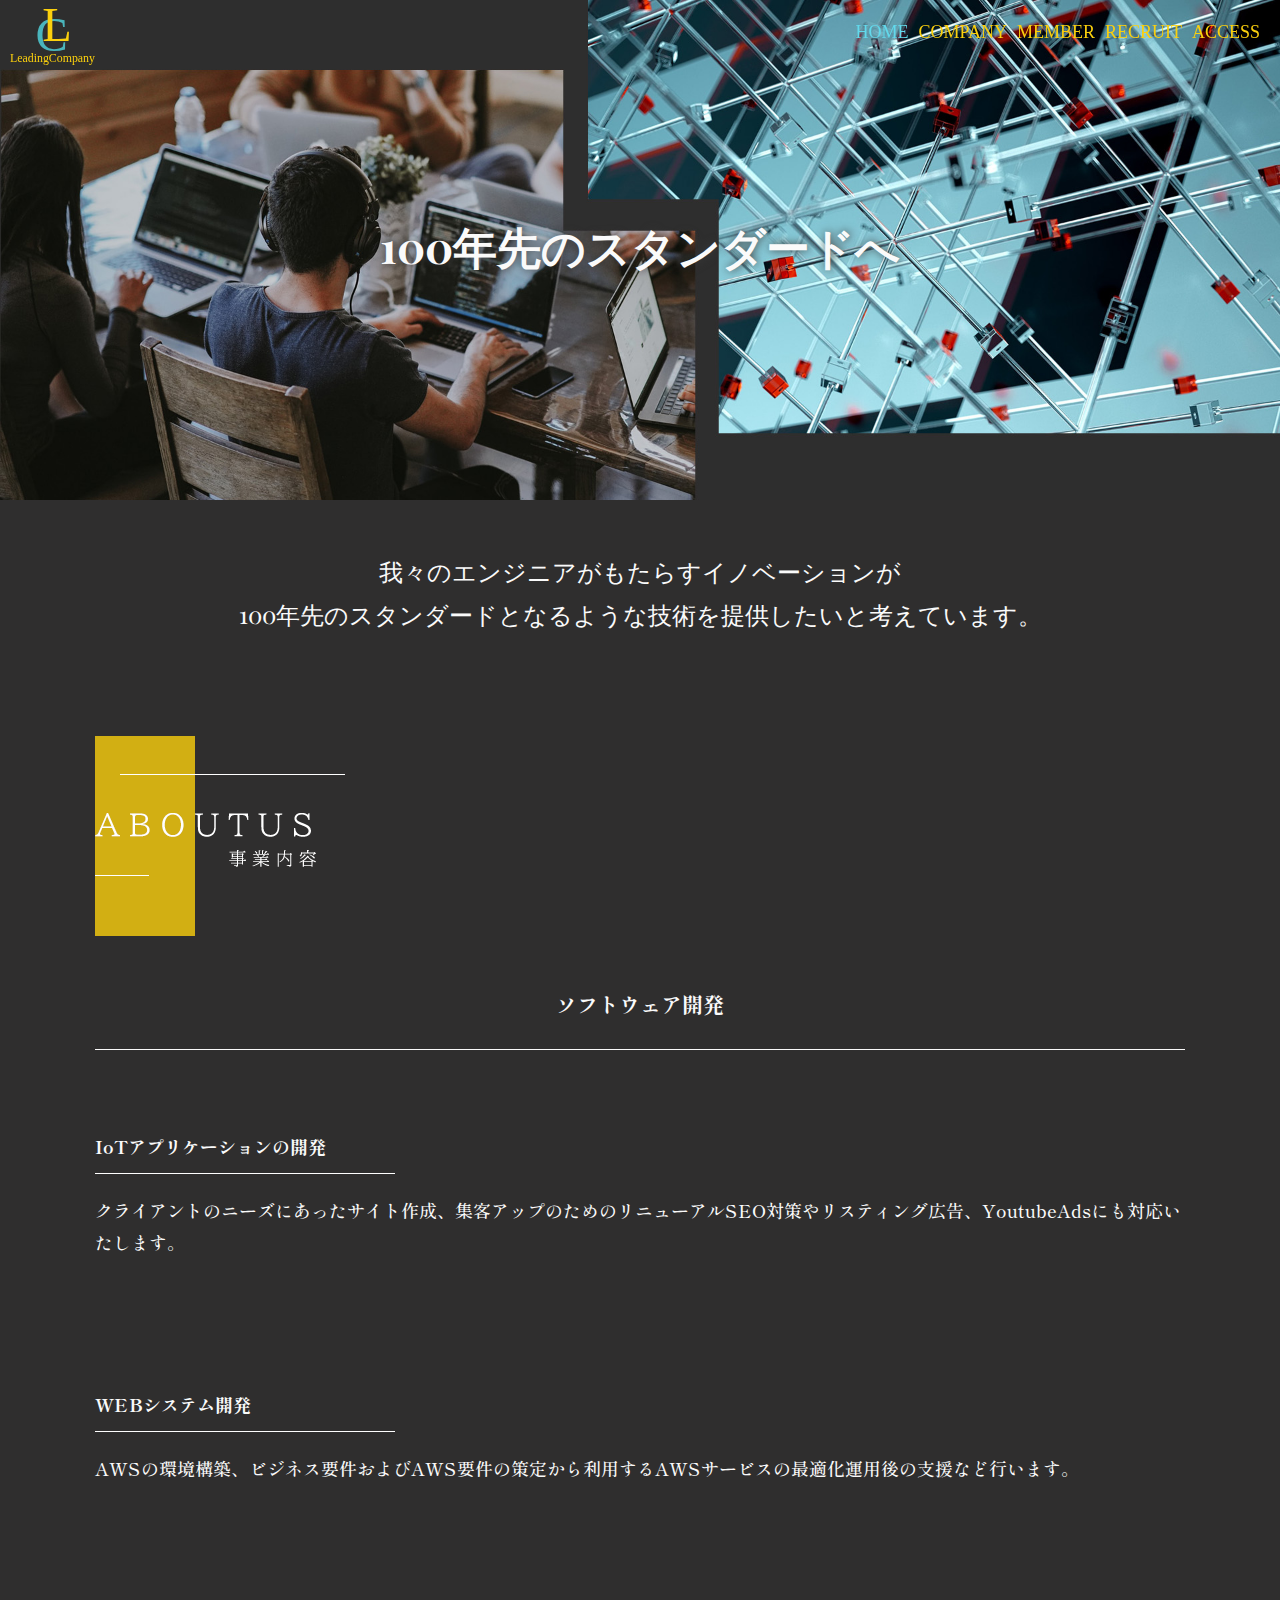
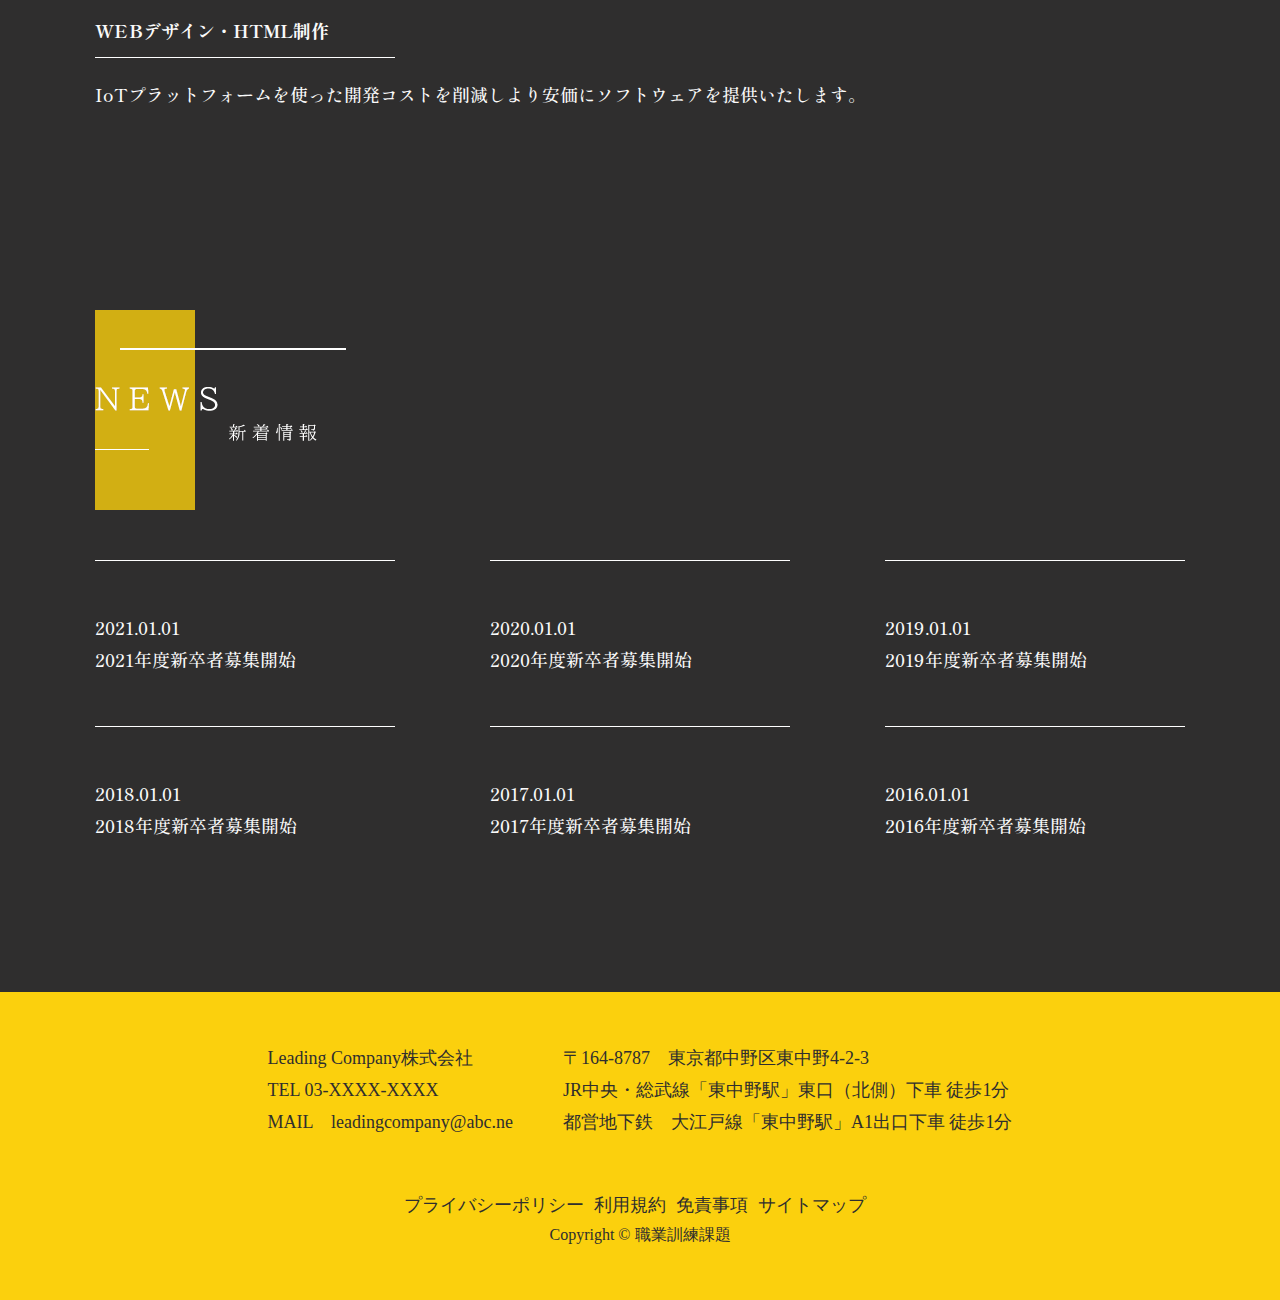
<file: index.html>
<!doctype html>
<html>
<head>
<meta charset="utf-8">
<meta name="viewport" content="width=device-width, initial-scale=1">
<title>leadingcompany</title>
<link href="style.css" rel="stylesheet" type="text/css">

<!-- h1テキスト -->
<link rel="preconnect" href="https://fonts.googleapis.com">
<link rel="preconnect" href="https://fonts.gstatic.com" crossorigin>
<link href="https://fonts.googleapis.com/css2?family=Playfair+Display:ital,wght@0,400..900;1,400..900&display=swap" rel="stylesheet">

<!-- メインテキスト -->
<link rel="preconnect" href="https://fonts.googleapis.com">
<link rel="preconnect" href="https://fonts.gstatic.com" crossorigin>
<link href="https://fonts.googleapis.com/css2?family=Shippori+Mincho:wght@500;600&display=swap" rel="stylesheet">

</head>

<body>
<header class="header">
        <h1><a href="index.html">
                <div class="logo"><img src="img/logo.svg" width="88" height="50" alt=""/></div>
        </a>
        </h1>
        <div class="nav-button">
                <span></span>
                <span></span>
                <span></span>
            </div>
       <nav>
                <ul class="menu">
                        <li class="current"><a href="index.html">HOME</a></li>
                        <li><a href="company.html">COMPANY</a></li>
                        <li><a href="member.html">MEMBER</a></li>
                        <li><a href="recruit.html">RECRUIT</a></li>
                        <li><a href="#footer">ACCESS</a></li>
                </ul>
        </nav>

</header>
<main>
        <div class="mv">
                <img class="mainimage" src="img/mv-main.jpg" width="1920" height="750" alt=""/>
                <h1>100年先のスタンダードへ</h1>
        </div>

        <div class="maintext">
                <p>我々のエンジニアがもたらすイノベーションが<br>
                100年先のスタンダードとなるような技術を提供したいと考えています。</p>
        </div>

        <div class="inner">
                <section class="sec1" id="sec1">
                        <h2><img src="img/aboutous.png" width="250" height="200" alt="ABOUTUS"/></h2>
                        
                                <h3>ソフトウェア開発</h3>
                                <div class="box">
                                        <h4>IoTアプリケーションの開発</h4>
                                        <p>クライアントのニーズにあったサイト作成、集客アップのためのリニューアルSEO対策やリスティング広告、YoutubeAdsにも対応いたします。</p>
                                </div>
                                <div class="box">
                                        <h4>WEBシステム開発</h4>
                                        <p>AWSの環境構築、ビジネス要件およびAWS要件の策定から利用するAWSサービスの最適化運用後の支援など行います。</p>
                                </div>
                                <div class="box">
                                        <h4>WEBデザイン・HTML制作</h4>
                                        <p>IoTプラットフォームを使った開発コストを削減しより安価にソフトウェアを提供いたします。</p>
                                </div>
                       
                </section>
                <section class="sec2" id="sec2">
                        <h2><img src="img/news.png" width="251" height="200" alt="NEWS"/></h2>
                        <dl>
                                <div class="box-area">
                                        <div class="box">
                                                <dt>2021.01.01</dt>
                                                <dd>2021年度新卒者募集開始</dd>
                                        </div>
                                        <div class="box">
                                                <dt>2020.01.01</dt>
                                                <dd>2020年度新卒者募集開始</dd>
                                        </div>
                                        <div class="box">
                                                <dt>2019.01.01</dt>
                                                <dd>2019年度新卒者募集開始</dd>
                                        </div>
                                        <div class="box">
                                                <dt>2018.01.01</dt>
                                                <dd>2018年度新卒者募集開始</dd>
                                        </div>
                                        <div class="box">
                                                <dt>2017.01.01</dt>
                                                <dd>2017年度新卒者募集開始</dd>
                                        </div>
                                        <div class="box">
                                                <dt>2016.01.01</dt>
                                                <dd>2016年度新卒者募集開始</dd>
                                        </div>
                                </div>
                        </dl>
                </section>
        </div>
</main>
<footer id="footer">
        <div class="box-area">
                <div class="box">
                        <p>Leading Company株式会社</p>
                        <p>TEL 03-XXXX-XXXX</p>
                        <p>MAIL　leadingcompany@abc.ne                </p>
                </div>
                <div class="box">
                        <p>〒164-8787　東京都中野区東中野4-2-3</p>
                        <p>JR中央・総武線「東中野駅」東口（北側）下車 徒歩1分</p>
                        <p>都営地下鉄　大江戸線「東中野駅」A1出口下車 徒歩1分        </p>
                </div>
        </div>
            
    
        <nav>
                <ul>
                        <li><a href="#">プライバシーポリシー</a></li>
                        <li><a href="#">利用規約</a></li>
                        <li><a href="#">免責事項</a></li>
                        <li><a href="#">サイトマップ</a></li>
               
        </ul>
        </nav>
        <p class="copyright">Copyright © 職業訓練課題</p>
        
</footer>

<script type="text/javascript" src="js/jquery-3.7.1.min.js"></script>
<script>
         //スクロールメニュー
     $(window).scroll(function() {
    if ($(window).scrollTop() > 100) {
        $('.header').addClass('sticky');
    } else {
        $('.header').removeClass('sticky');
    }
});

  $(function(){
    //.nav-buttonをクッリクしたときの設定
    $(".nav-button").on("click",function(){
      $("body").toggleClass("menu-open");
    });

    $(document).on("click",".menu-open nav a",function(){
      $(".nav-button").trigger("click");
    });
  });
</script>

</body>
</html>
</file>
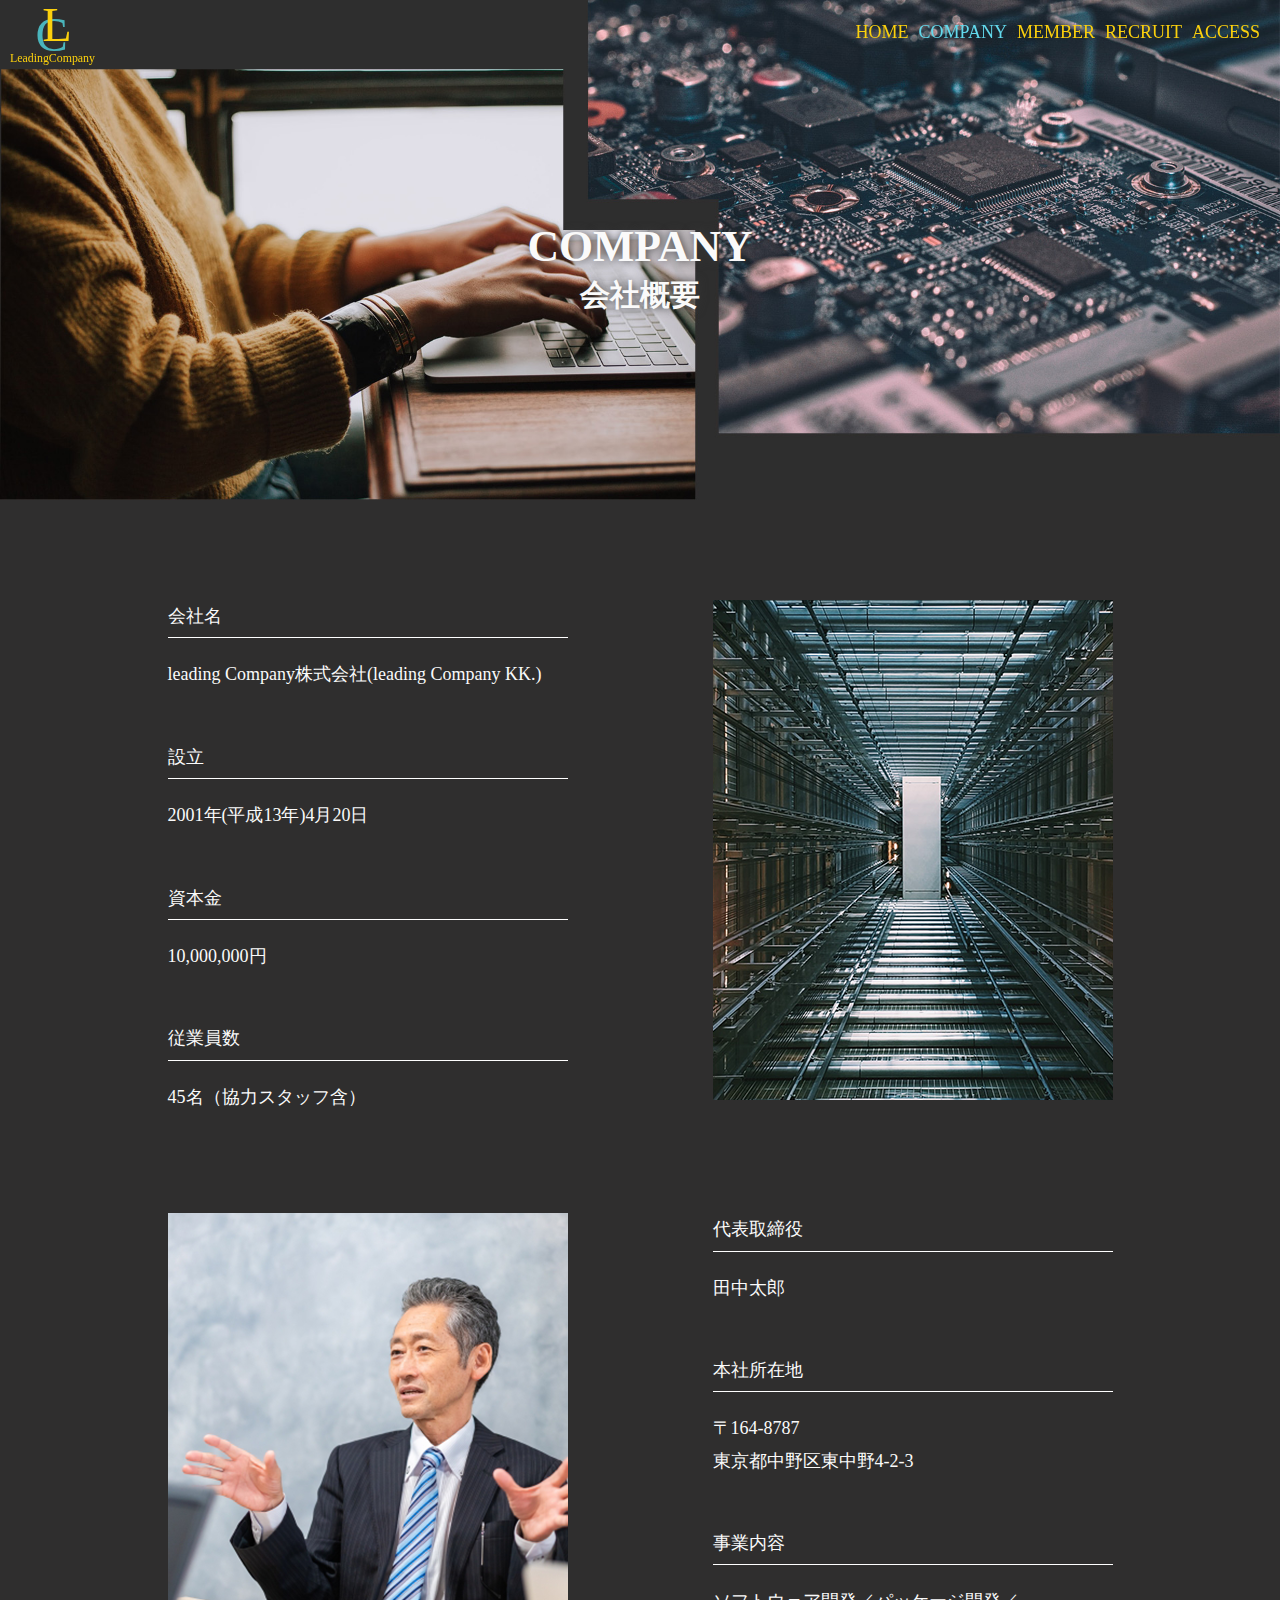
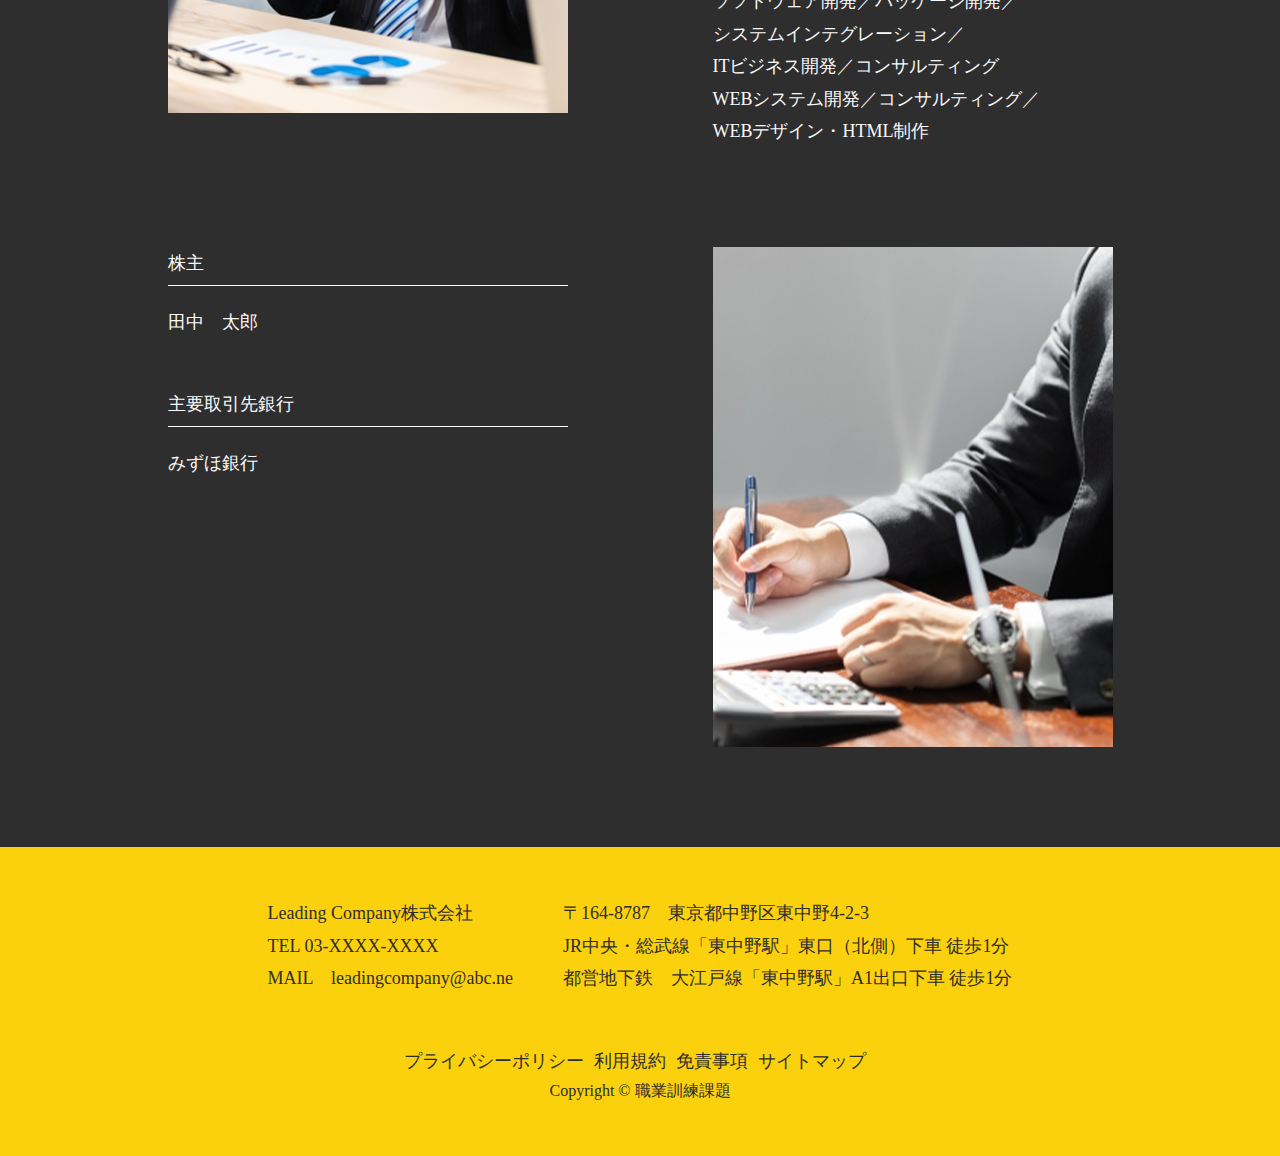
<file: company.html>
<!doctype html>
<html>
<head>
<meta charset="utf-8">
<meta name="viewport" content="width=device-width, initial-scale=1">
<title>company|leadingcompany</title>
<link href="style.css" rel="stylesheet" type="text/css">
</head>

<body>
<header class="header">
        <h1><a href="index.html">
                <div class="logo"><img src="img/logo.svg" width="88" height="50" alt=""/></div>
        </a>
        </h1>
    
    <div class="nav-button">
        <span></span>
        <span></span>
        <span></span>
    </div>
    
        <nav>
                <ul class="menu">
                        <li><a href="index.html">HOME</a></li>
                        <li class="current"><a href="company.html">COMPANY</a></li>
                        <li><a href="member.html">MEMBER</a></li>
                        <li><a href="recruit.html">RECRUIT</a></li>
                        <li><a href="#footer">ACCESS</a></li>
                </ul>
        </nav>
</header>
<main>
        <div class="mv">
                <img src="img/mv-copany.jpg" width="1920" height="750" alt=""/>
                <h1>COMPANY<br><span class="text-small">会社概要</span></h1>
        </div>
        
        <div class="inner">
                <section class="company">
<div class="box">
        <dl>
                                <div class="text">
                                        <dt>会社名</dt>
                                        <dd>leading Company株式会社(leading Company KK.)</dd>
                                        <dt>設立</dt>
                                        <dd>2001年(平成13年)4月20日</dd>
                                        <dt>資本金</dt>
                                        <dd>10,000,000円</dd>
                                        <dt>従業員数</dt>
                                        <dd>45名（協力スタッフ含）</dd>
                                </div>
    </dl>
                <p><img src="img/companyimage1.png" alt=""/></p>
        </div>

<div class="box">
                <dl>
                                <div class="text">
                                        <dt>代表取締役</dt>
                                        <dd>田中太郎</dd>
                                        <dt>本社所在地</dt>
                                        <dd>〒164-8787　<br>
                                                東京都中野区東中野4-2-3</dd>
                                        <dt>事業内容</dt>
                                        <dd>ソフトウェア開発／パッケージ開発／<br>
                                                システムインテグレーション／<br>
                                                ITビジネス開発／コンサルティング<br>
                                                WEBシステム開発／コンサルティング／<br>
                                                WEBデザイン・HTML制作</dd>
                                </div>
                </dl>
                <p><img src="img/companyimage2.png" alt=""/></p>
        </div>
<div class="box">
                <dl>
                                <div class="text">
                                        <dt>株主</dt>
                                        <dd>田中　太郎</dd>
                                        <dt>主要取引先銀行</dt>
                                        <dd>みずほ銀行</dd>
                                </div>
                </dl>
                <p><img src="img/companyimage3.png" alt=""/></p>
        </div>
</section>
        </div>
</main>
<footer id="footer">
        <div class="box-area">
                <div class="box">
                        <p>Leading Company株式会社</p>
                        <p>TEL 03-XXXX-XXXX</p>
                        <p>MAIL　leadingcompany@abc.ne                </p>
                </div>
                <div class="box">
                        <p>〒164-8787　東京都中野区東中野4-2-3</p>
                        <p>JR中央・総武線「東中野駅」東口（北側）下車 徒歩1分</p>
                        <p>都営地下鉄　大江戸線「東中野駅」A1出口下車 徒歩1分        </p>
                      
                </div>
        </div>
            
    
        <nav>
                <ul>
                        <li><a href="#">プライバシーポリシー</a></li>
                        <li><a href="#">利用規約</a></li>
                        <li><a href="#">免責事項</a></li>
                        <li><a href="#">サイトマップ</a></li>
               
        </ul>
        </nav>
        <p class="copyright">Copyright © 職業訓練課題</p>
        
</footer>

<script type="text/javascript" src="js/jquery-3.7.1.min.js"></script>
<script>
   //スクロールメニュー
   $(window).scroll(function() {
    if ($(window).scrollTop() > 100) {
        $('.header').addClass('sticky');
    } else {
        $('.header').removeClass('sticky');
    }
});

  $(function(){
    //.nav-buttonをクッリクしたときの設定
    $(".nav-button").on("click",function(){
      $("body").toggleClass("menu-open");
    });

    $(document).on("click",".menu-open nav a",function(){
      $(".nav-button").trigger("click");
    });
  });
</script>

</body>
</html>
</file>
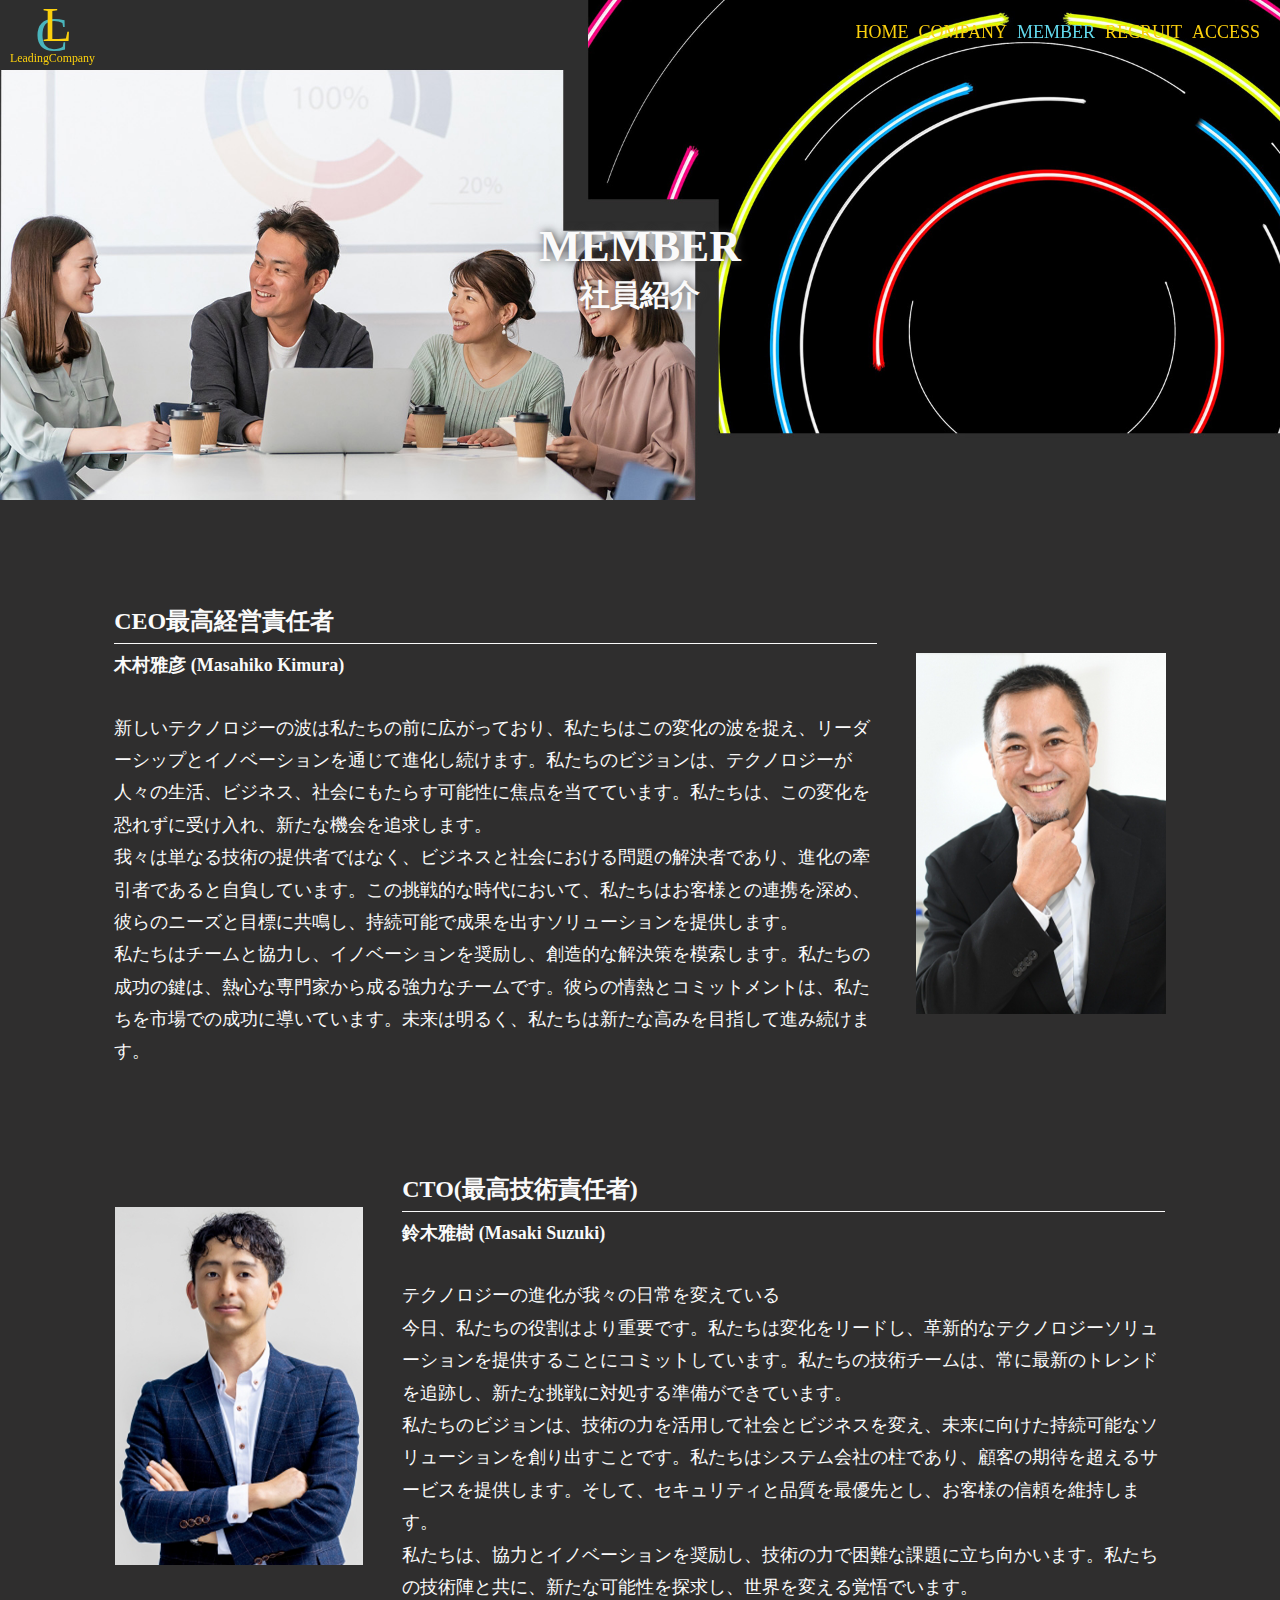
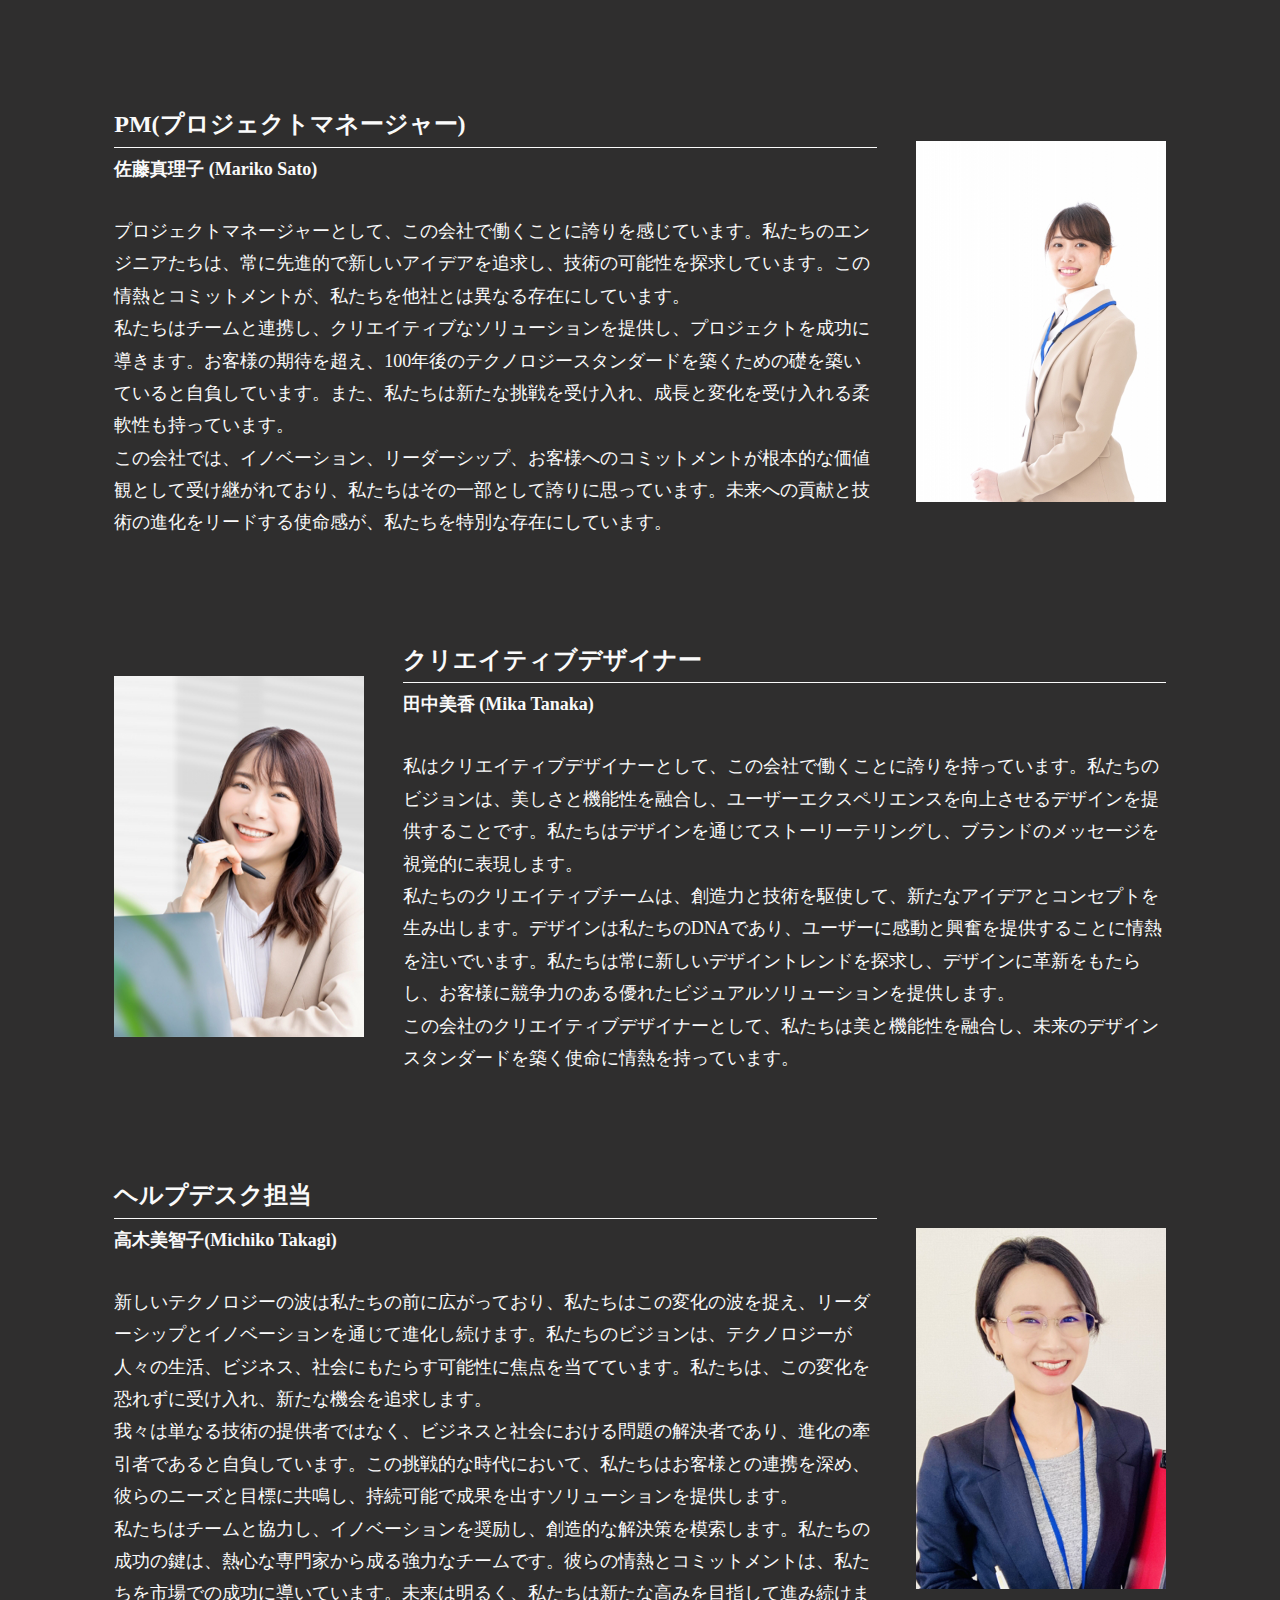
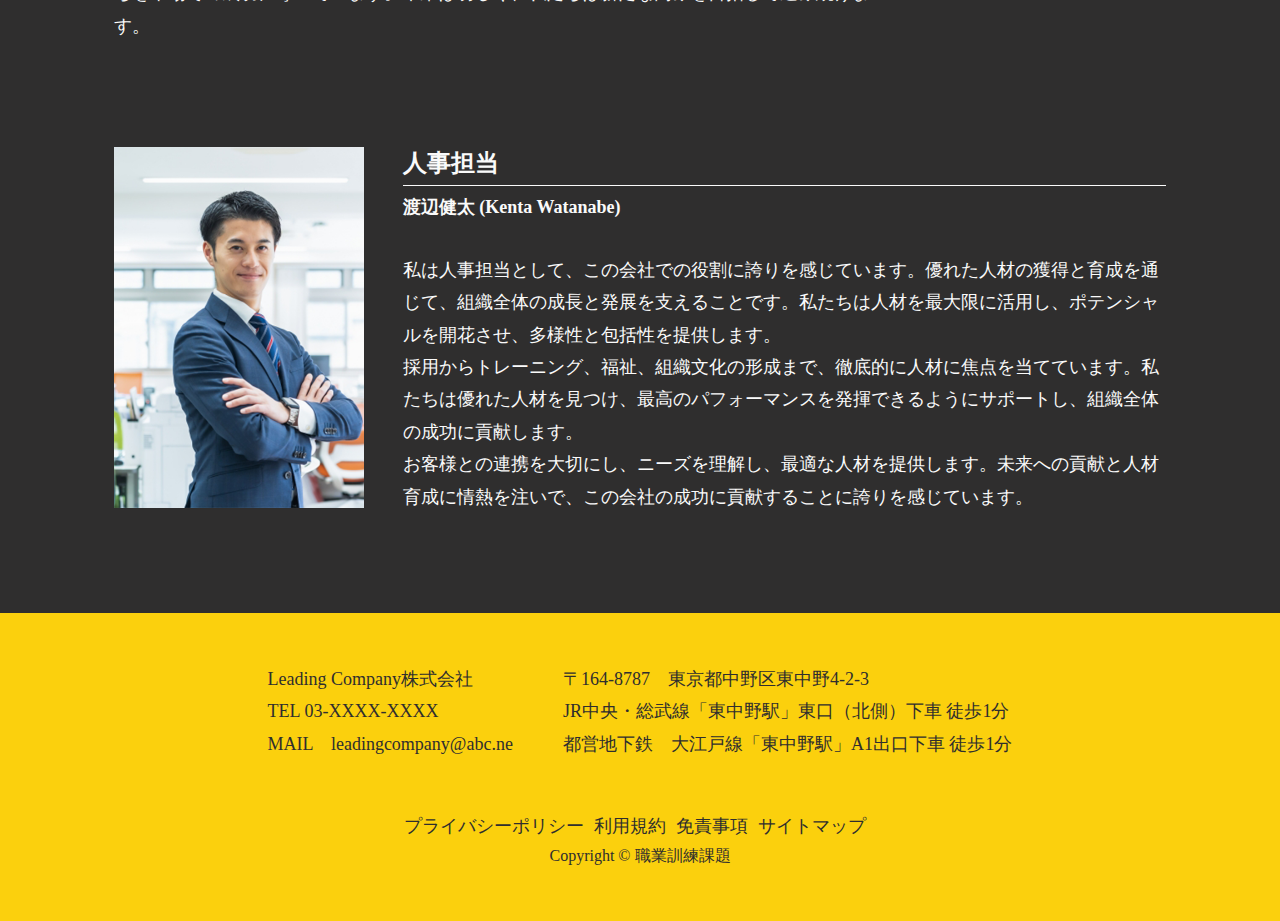
<file: member.html>
<!doctype html>
<html>
<head>
<meta charset="utf-8">
<meta name="viewport" content="width=device-width, initial-scale=1">
<title>member|leadingcompany</title>
<link href="style.css" rel="stylesheet" type="text/css">
</head>

<body>
<header class="header">
        <h1><a href="index.html">
                <div class="logo"><img src="img/logo.svg" width="88" height="50" alt=""/></div>
        </a>
        </h1>
    
    <div class="nav-button">
        <span></span>
        <span></span>
        <span></span>
    </div>
    
        <nav>
                <ul class="menu">
                        <li><a href="index.html">HOME</a></li>
                        <li><a href="company.html">COMPANY</a></li>
                        <li class="current"><a href="member.html">MEMBER</a></li>
                        <li><a href="recruit.html">RECRUIT</a></li>
                        <li><a href="#footer">ACCESS</a></li>
                </ul>
        </nav>
</header>
<main>
       
        <div class="mv">
                        <img src="img/mv-menber.jpg" width="1920" height="750" alt=""/>
                        <h1>MEMBER<br><span class="text-small">社員紹介</span></h1>
                </div>
                     <div class="inner">
                        <section class="member">
                        <div class="box">
                               <img src="img/member_image1.png" alt="" width="250" height="360"/>
                                <div class="text">
                                        <h3>CEO最高経営責任者</h3>
                                        <h4>木村雅彦 (Masahiko Kimura)</h4>
                                        <p>新しいテクノロジーの波は私たちの前に広がっており、私たちはこの変化の波を捉え、リーダーシップとイノベーションを通じて進化し続けます。私たちのビジョンは、テクノロジーが人々の生活、ビジネス、社会にもたらす可能性に焦点を当てています。私たちは、この変化を恐れずに受け入れ、新たな機会を追求します。</p>
                                        <p>我々は単なる技術の提供者ではなく、ビジネスと社会における問題の解決者であり、進化の牽引者であると自負しています。この挑戦的な時代において、私たちはお客様との連携を深め、彼らのニーズと目標に共鳴し、持続可能で成果を出すソリューションを提供します。</p>
                                        <p>私たちはチームと協力し、イノベーションを奨励し、創造的な解決策を模索します。私たちの成功の鍵は、熱心な専門家から成る強力なチームです。彼らの情熱とコミットメントは、私たちを市場での成功に導いています。未来は明るく、私たちは新たな高みを目指して進み続けます。</p>
                                </div>
                                
                        </div>
                        <div class="box">
                                <img src="img/member_image2.png" alt="" width="248" height="360"/> 
                                <div class="text">
                                        <h3>CTO(最高技術責任者)</h3>
                                        <h4>鈴木雅樹 (Masaki Suzuki)</h4>
                                        <p>テクノロジーの進化が我々の日常を変えている<br>
                                                今日、私たちの役割はより重要です。私たちは変化をリードし、革新的なテクノロジーソリューションを提供することにコミットしています。私たちの技術チームは、常に最新のトレンドを追跡し、新たな挑戦に対処する準備ができています。</p>
                                        <p>私たちのビジョンは、技術の力を活用して社会とビジネスを変え、未来に向けた持続可能なソリューションを創り出すことです。私たちはシステム会社の柱であり、顧客の期待を超えるサービスを提供します。そして、セキュリティと品質を最優先とし、お客様の信頼を維持します。</p>
                                        <p>私たちは、協力とイノベーションを奨励し、技術の力で困難な課題に立ち向かいます。私たちの技術陣と共に、新たな可能性を探求し、世界を変える覚悟でいます。</p>
                                </div>
                        </div>
                        <div class="box">
                                <img src="img/member_image3.png" alt="" width="250" height="364"/>
                                <div class="text">
                                        <h3>PM(プロジェクトマネージャー)</h3>
                                        <h4>佐藤真理子 (Mariko Sato)</h4>
                                        <p>プロジェクトマネージャーとして、この会社で働くことに誇りを感じています。私たちのエンジニアたちは、常に先進的で新しいアイデアを追求し、技術の可能性を探求しています。この情熱とコミットメントが、私たちを他社とは異なる存在にしています。</p>
                                        <p>私たちはチームと連携し、クリエイティブなソリューションを提供し、プロジェクトを成功に導きます。お客様の期待を超え、100年後のテクノロジースタンダードを築くための礎を築いていると自負しています。また、私たちは新たな挑戦を受け入れ、成長と変化を受け入れる柔軟性も持っています。</p>
                                        <p>この会社では、イノベーション、リーダーシップ、お客様へのコミットメントが根本的な価値観として受け継がれており、私たちはその一部として誇りに思っています。未来への貢献と技術の進化をリードする使命感が、私たちを特別な存在にしています。</p>
                                </div>
                        </div>
                        <div class="box">
                                <img src="img/member_image4.png" alt="" width="250" height="364"/>
                                <div class="text">
                                        <h3>クリエイティブデザイナー</h3>
                                        <h4>田中美香 (Mika Tanaka)</h4>
                                        <p>私はクリエイティブデザイナーとして、この会社で働くことに誇りを持っています。私たちのビジョンは、美しさと機能性を融合し、ユーザーエクスペリエンスを向上させるデザインを提供することです。私たちはデザインを通じてストーリーテリングし、ブランドのメッセージを視覚的に表現します。</p>
                                        <p>私たちのクリエイティブチームは、創造力と技術を駆使して、新たなアイデアとコンセプトを生み出します。デザインは私たちのDNAであり、ユーザーに感動と興奮を提供することに情熱を注いでいます。私たちは常に新しいデザイントレンドを探求し、デザインに革新をもたらし、お客様に競争力のある優れたビジュアルソリューションを提供します。</p>
                                        <p>この会社のクリエイティブデザイナーとして、私たちは美と機能性を融合し、未来のデザインスタンダードを築く使命に情熱を持っています。</p>
                                </div>
                                
                        </div>
                        <div class="box">
                                <img src="img/member_image5.png" alt="" width="250" height="364"/> 
                                <div class="text">
                                        <h3>ヘルプデスク担当</h3>
                                        <h4>高木美智子(Michiko Takagi)</h4>
                                        <p>新しいテクノロジーの波は私たちの前に広がっており、私たちはこの変化の波を捉え、リーダーシップとイノベーションを通じて進化し続けます。私たちのビジョンは、テクノロジーが人々の生活、ビジネス、社会にもたらす可能性に焦点を当てています。私たちは、この変化を恐れずに受け入れ、新たな機会を追求します。</p>
                                        <p>我々は単なる技術の提供者ではなく、ビジネスと社会における問題の解決者であり、進化の牽引者であると自負しています。この挑戦的な時代において、私たちはお客様との連携を深め、彼らのニーズと目標に共鳴し、持続可能で成果を出すソリューションを提供します。</p>
                                        <p>私たちはチームと協力し、イノベーションを奨励し、創造的な解決策を模索します。私たちの成功の鍵は、熱心な専門家から成る強力なチームです。彼らの情熱とコミットメントは、私たちを市場での成功に導いています。未来は明るく、私たちは新たな高みを目指して進み続けます。</p>
                                </div>
                               
                        </div>
                        <div class="box">
                                <img src="img/member_image6.png" alt="" width="250" height="364"/>
                                <div class="text">
                                        <h3>人事担当</h3>
                                        <h4>渡辺健太 (Kenta Watanabe)</h4>
                                        <p>私は人事担当として、この会社での役割に誇りを感じています。優れた人材の獲得と育成を通じて、組織全体の成長と発展を支えることです。私たちは人材を最大限に活用し、ポテンシャルを開花させ、多様性と包括性を提供します。</p>
                                        <p>採用からトレーニング、福祉、組織文化の形成まで、徹底的に人材に焦点を当てています。私たちは優れた人材を見つけ、最高のパフォーマンスを発揮できるようにサポートし、組織全体の成功に貢献します。</p>
                                        <p>お客様との連携を大切にし、ニーズを理解し、最適な人材を提供します。未来への貢献と人材育成に情熱を注いで、この会社の成功に貢献することに誇りを感じています。</p>
                                </div>
                                
                        </div>
                </section>  
                </div>
</main>
<footer id="footer">
        <div class="box-area">
                <div class="box">
                        <p>Leading Company株式会社</p>
                        <p>TEL 03-XXXX-XXXX</p>
                        <p>MAIL　leadingcompany@abc.ne                </p>
                </div>
                <div class="box">
                        <p>〒164-8787　東京都中野区東中野4-2-3</p>
                        <p>JR中央・総武線「東中野駅」東口（北側）下車 徒歩1分</p>
                        <p>都営地下鉄　大江戸線「東中野駅」A1出口下車 徒歩1分        </p>
                </div>
        </div>
            
    
        <nav>
                <ul>
                        <li><a href="#">プライバシーポリシー</a></li>
                        <li><a href="#">利用規約</a></li>
                        <li><a href="#">免責事項</a></li>
                        <li><a href="#">サイトマップ</a></li>
               
        </ul>
        </nav>
        <p class="copyright">Copyright © 職業訓練課題</p>
        
</footer>

<script type="text/javascript" src="js/jquery-3.7.1.min.js"></script>
<script>
   //スクロールメニュー
   $(window).scroll(function() {
    if ($(window).scrollTop() > 100) {
        $('.header').addClass('sticky');
    } else {
        $('.header').removeClass('sticky');
    }
});

  $(function(){
    //.nav-buttonをクッリクしたときの設定
    $(".nav-button").on("click",function(){
      $("body").toggleClass("menu-open");
    });

    $(document).on("click",".menu-open nav a",function(){
      $(".nav-button").trigger("click");
    });
  });
</script>

</body>
</html>
</file>
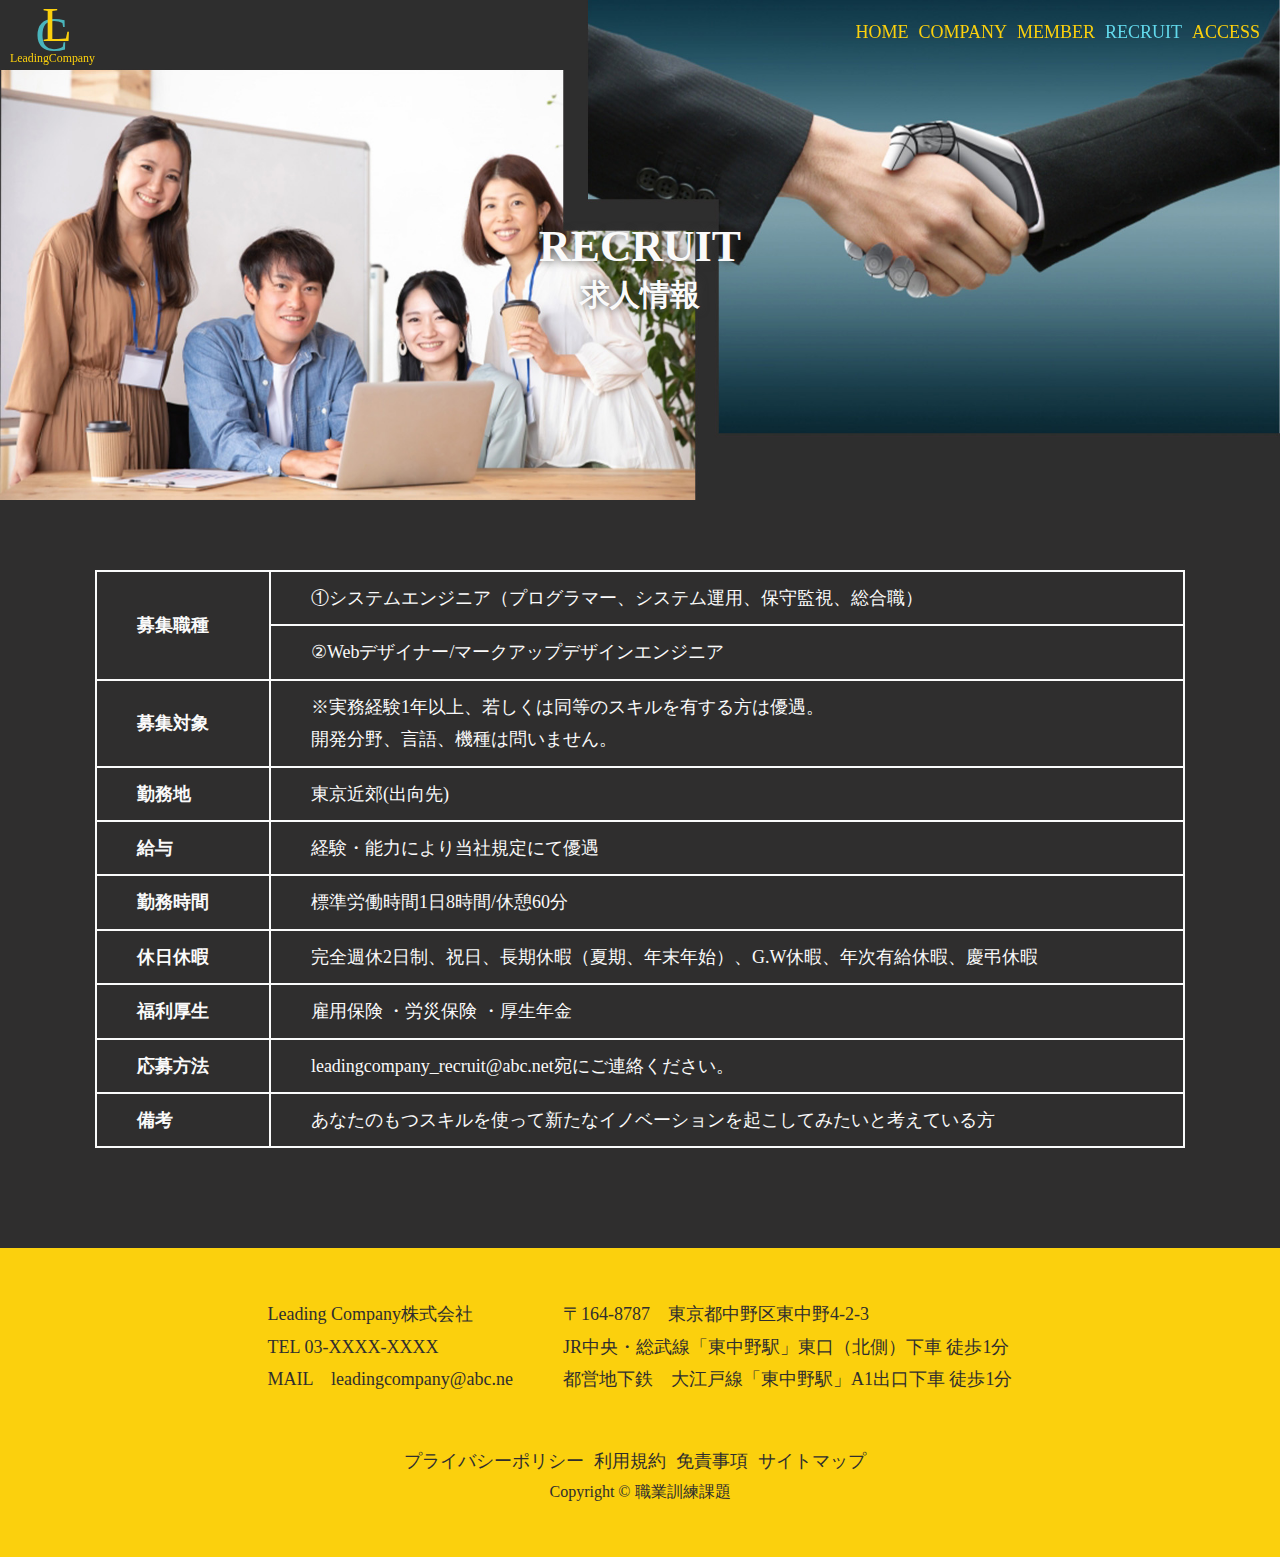
<file: recruit.html>
<!doctype html>
<html>
<head>
<meta charset="utf-8">
<meta name="viewport" content="width=device-width, initial-scale=1">
<title>recruit|leadingcompany</title>
<link href="style.css" rel="stylesheet" type="text/css">
</head>

<body>
<header class="header">
        <h1><a href="index.html">
                <div class="logo"><img src="img/logo.svg" width="88" height="50" alt=""/></div>
        </a>
        </h1>
    
    <div class="nav-button">
        <span></span>
        <span></span>
        <span></span>
    </div>
    
        <nav>
                <ul class="menu">
                        <li><a href="index.html">HOME</a></li>
                        <li><a href="company.html">COMPANY</a></li>
                        <li><a href="member.html">MEMBER</a></li>
                        <li class="current"><a href="recruit.html">RECRUIT</a></li>
                        <li><a href="#footer">ACCESS</a></li>
                </ul>
        </nav>
</header>
<main>
       
        <div class="mv">
                <img src="img/mv-recruit.jpg" width="1920" height="750" alt=""/>
                <h1>RECRUIT<br><span class="text-small">求人情報</span></h1>
        </div>
        </div>
    
        <div class="inner">
        <table>
                        <tr>
                                <th rowspan="2" scope="row"><p>募集職種</p></th>
                                <td>①システムエンジニア（プログラマー、システム運用、保守監視、総合職）</td>
                        </tr>
                        <tr>
                                <td>②Webデザイナー/マークアップデザインエンジニア</td>
                        </tr>
                        <tr>
                                <th scope="row">募集対象</th>
                                <td><p>※実務経験1年以上、若しくは同等のスキルを有する方は優遇。<br>
                                開発分野、言語、機種は問いません。                                </p></td>
                        </tr>
                        <tr>
                                <th scope="row">勤務地</th>
                                <td>東京近郊(出向先)</td>
                        </tr>
                        <tr>
                                <th scope="row">給与</th>
                                <td>経験・能力により当社規定にて優遇</td>
                        </tr>
                        <tr>
                                <th scope="row">勤務時間</th>
                                <td>標準労働時間1日8時間/休憩60分</td>
                        </tr>
                        <tr>
                                <th scope="row">休日休暇</th>
                                <td>完全週休2日制、祝日、長期休暇（夏期、年末年始）、G.W休暇、年次有給休暇、慶弔休暇</td>
                        </tr>
                        <tr>
                                <th scope="row">福利厚生</th>
                                <td>雇用保険 ・労災保険 ・厚生年金</td>
                        </tr>
                        <tr>
                                <th scope="row">応募方法</th>
                                <td>leadingcompany_recruit@abc.net宛にご連絡ください。</td>
                        </tr>
                        <tr>
                                <th scope="row">備考</th>
                                <td>あなたのもつスキルを使って新たなイノベーションを起こしてみたいと考えている方</td>
                        </tr>
               
        </table>
</div>
</main>
<footer id="footer">
        <div class="box-area">
                <div class="box">
                        <p>Leading Company株式会社</p>
                        <p>TEL 03-XXXX-XXXX</p>
                        <p>MAIL　leadingcompany@abc.ne                </p>
                </div>
                <div class="box">
                        <p>〒164-8787　東京都中野区東中野4-2-3</p>
                        <p>JR中央・総武線「東中野駅」東口（北側）下車 徒歩1分</p>
                        <p>都営地下鉄　大江戸線「東中野駅」A1出口下車 徒歩1分        </p>
                </div>
        </div>
            
    
        <nav>
                <ul>
                        <li><a href="#">プライバシーポリシー</a></li>
                        <li><a href="#">利用規約</a></li>
                        <li><a href="#">免責事項</a></li>
                        <li><a href="#">サイトマップ</a></li>
               
        </ul>
        </nav>
        <p class="copyright">Copyright © 職業訓練課題</p>
        
</footer>

<script type="text/javascript" src="js/jquery-3.7.1.min.js"></script>
<script>
   //スクロールメニュー
   $(window).scroll(function() {
    if ($(window).scrollTop() > 100) {
        $('.header').addClass('sticky');
    } else {
        $('.header').removeClass('sticky');
    }
});

  $(function(){
    //.nav-buttonをクッリクしたときの設定
    $(".nav-button").on("click",function(){
      $("body").toggleClass("menu-open");
    });

    $(document).on("click",".menu-open nav a",function(){
      $(".nav-button").trigger("click");
    });
  });
</script>

</body>
</html>
</file>
<file: style.css>
@charset "utf-8";
*, ::before, ::after {
    margin: 0;
    padding: 0;
    box-sizing: border-box;
}
html{
    font-size: 62.5%;
    scroll-behavior:  smooth;
}
img{
    vertical-align:  bottom;
    max-width: 100%;
    height: auto;
}
body{
    font-size: 1.8rem;
    background-color: #2f2e2e;
    color: #fafafa;
    line-height: 1.8;
}
a{
    text-decoration: none;
}
header{
    padding: 0 10px;
    width: 100%;
    position: fixed;
    top: 0;
    z-index: 1;
    display: flex;
    justify-content: space-between;
    align-items: center;
}
.logo{
    max-width: 120px;
}
.sticky{
    background:rgba(58, 58, 58, 0.6) ;
  }
nav ul{
    display: flex;
    list-style: none;
}
nav a{
    color: #fbd00d;
}
nav a:hover {
    color: rgba(98,217,236);
}
nav li{
    padding-right: 10px;
    font-size: 18px;
    color: rgba(98,217,236);
}
.current a{
    color: rgba(98,217,236);

}
.mv{
    position: relative;
}
.mv h1{
    font-size: clamp(1.5rem, 0.35rem + 5.75vw, 4.375rem);
    position: absolute;
    top: 45%;
  left: 50%;
  transform: translateX(-50%);
  white-space: nowrap;
  text-align: center;
  line-height: 1;

  font-family: "Playfair Display", serif;
  font-optical-sizing: auto;
  font-weight: weight;
  font-style: normal;
  text-shadow: #3a3a3a 1px 0 10px;
}
.text-small{
    font-size: 3rem;
}
.maintext{
    text-align: center;
    font-size: 2.4rem;
    margin-top: 50px;
    font-family: "Playfair Display", serif;
  font-optical-sizing: auto;
  font-weight: weight;
  font-style: normal;
}

.inner{
    max-width: 1120px;
    margin-left: auto;
    margin-right: auto;
    padding: 0 15px;
     font-family: "Shippori Mincho", serif;
        font-weight: 500;
        font-style: normal;
      
}
section{
    margin-top: 100px;
}
h2{
    margin-bottom: 50px;
}

/* mainページ */
.sec1 h3 {
    border-bottom: 1px solid #fafafa;
    text-align: center;
    padding-bottom: 25px;
    margin-bottom: 50px;
}
.sec1 .box{
    padding-bottom: 100px;
    padding-top: 30px;
}
.sec1 h4{
    border-bottom: 1px solid #fff;
    width: 300px;
    margin-bottom: 20px;
    padding-bottom: 10px;
}

.sec2 .box-area{
    display: flex;
    flex-wrap: wrap;
    justify-content: space-between;
}
.sec2 .box{
    border-top: 1px solid #fff;
    padding-top: 50px;
    padding-bottom: 50px;
    width: 300px;
}


footer{
    color: #2f2e2e;
    text-align: left;
    widows: 100%;
    background-color: #fbd00d;
    padding-top: 50px;
    padding-bottom: 50px;
    margin-top: 100px;
}
footer a{
color: #2f2e2e;
}
footer nav a:hover{
    text-decoration: underline;
}
footer .box-area{
    display: flex;
    flex-wrap: wrap;
    justify-content: center;
}
footer nav{
    display: flex;
    justify-content: center;
    margin-top: 50px;
}
footer .box:nth-child(1){
    margin-right: 50px;
}
.copyright {
    text-align: center;
    font-size: 1.6rem;
}

/* Companyページ */
.company .box {
    display: flex;
    justify-content: space-around;
    margin-top: 50px;
}
.company .box:nth-child(2) {
    flex-direction: row-reverse;
}
.company .text dt {
    border-bottom: 1px solid #fff;
    padding-bottom: 0.5rem;
    margin-bottom: 2rem;
}
.company .text dd {
    margin-bottom: 5rem;
    margin-top: 1rem;
}
.company .text {
    width: 400px;
}

/* Memberページ */
.member .box {
    display: flex;
    margin-top: 100px;
    justify-content: center;
    align-items: center;
    justify-content: space-around;
}
.member .box img{
    max-width: 250px;
}
.member .text {
    width: 70%;
    overflow: visible;
}
.member .box:nth-child(2n-1) {
    flex-direction: row-reverse;
}
.member h3 {
    font-size: 2.4rem;
    border-bottom: 1px solid #fafafa;
}
.member h4 {
    margin-bottom: 30px;
    margin-top: 5px;
}

/* Recruitページ */
table {
    width: 100%;
    border-collapse: collapse;
    margin-top: 70px;
    margin-bottom: 70px;
    margin-left: auto;
    margin-right: auto;
}
table th, table td {
    padding: 1rem 4rem;
    border: 2px solid #fafafa;
}
th {
    text-align: left;
    white-space: nowrap;
}

@media (max-width:650px){
nav{
    position: fixed;
    top: 0;
    left: 100%;
    width: 100%;
    height: 100%;
    background: #3a3a3a;
    padding-top: 100px;
    transition: 0.8s;
}
nav .menu{
    display: block;
    padding-bottom: 50px;
    text-align: center;
}
nav .menu a{
    font-size: 30px;
    padding: 30px 0;
}
header h1{
    z-index: 1;
}
.nav-button{
    width: 70px;
    height: 50px;
  margin-left: auto;
  position: relative;
  }
  .nav-button span{
   width: 30px;
   height: 2px;
   background: #fafafa;
   position: absolute;
   left: 20px;
   transition: 0.5s;
  }
  .nav-button span:nth-child(1){
    top: 12px;
  }
  .nav-button span:nth-child(2){
    top: 23px;
  }
  .nav-button span:nth-child(3){
    top: 34px;
  }
  .menu-open nav{
    left: 0;
  }
  .menu-open li{
    text-align: center;
    margin-bottom: 30px;
  }
  .menu-open .nav-button span:nth-child(1){
    top: 23px;
    transform: rotate(315deg);
  }
  .menu-open .nav-button span:nth-child(2){
    width: 0;
    left: 50%;
  }
  .menu-open .nav-button span:nth-child(3){
    top:23px;
    transform: rotate(-315deg);
  }
  .menu-open nav a:hover{
    color: #4ab5bc;
  }
  header span{
    z-index: 1;
  }

  .maintext{
    font-size: 1.8rem;
    margin-top: 20px;
  }
  /* トップページ */
  .sec2 .box-area{
    justify-content: space-around;
}
  /* Companyページ */
  .company .box {
   flex-direction: column;
}
.company .box:nth-child(2) {
    flex-direction: column;
}
.company .text{
   margin: 0 auto;
}
.company .box p{
    text-align: center;
}

/* Memberページ */
    .member .box {
        flex-direction: column;
    }
    .member .box:nth-child(2n-1) {
        flex-direction: column;
    }
    .member .text{
        width: 100%;
        margin-top: 15px;
    }
    /* recruitページ */
    table th, table td{
        display: block;
        text-align: center;
    }
    table th {
        padding: 10px 0;
        background-color: #4ab5bc;
    }
    table td{
        padding: 20px 0;
    }
    .member .box img{
        margin: 0 auto;
    }
}
</file>
